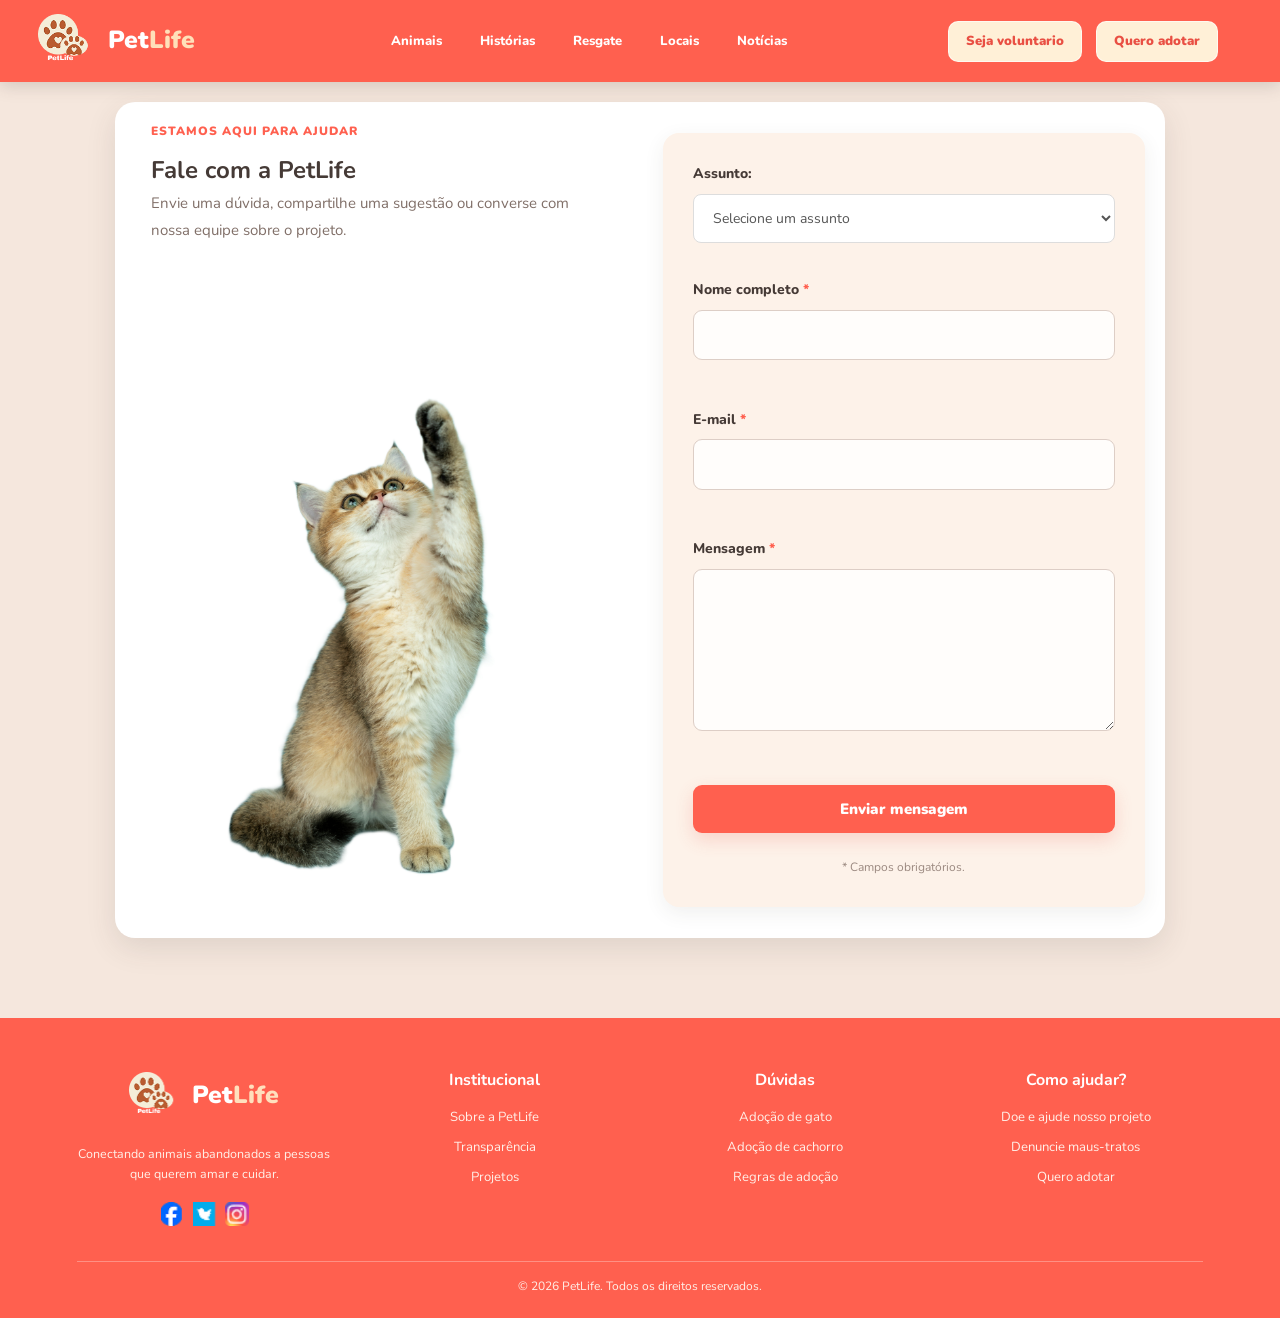
<file: PetLife_contato.html>
<!DOCTYPE html>
<html lang="pt-BR">
<head>
  <meta charset="UTF-8">
  <meta name="viewport" content="width=device-width, initial-scale=1.0">
  <meta name="description" content="PetLife — encontre seu novo melhor amigo e transforme uma vida por meio da adoção responsável.">
  <meta name="theme-color" content="#ff604f">
  <title>PetLife | Adoção de Animais</title>

  <!-- Carrega a fonte Nunito e antecipa a conexão com o Google Fonts. -->
  <link rel="preconnect" href="https://fonts.googleapis.com">
  <link rel="preconnect" href="https://fonts.gstatic.com" crossorigin>
  <link href="https://fonts.googleapis.com/css2?family=Nunito:wght@400;500;600;700;800;900&display=swap" rel="stylesheet">

  <!-- Folha de estilos principal do projeto. -->
  <link rel="stylesheet" href="/css/style.css">
  <link rel="stylesheet" href="/css/PetLife.css">

</head>
<body>
  <!-- Cabeçalho principal: marca, navegação e botão de menu para telas menores. -->
  <header class="cabecalho" id="inicio">
    <a class="marca" href="/index.html" aria-label="PetLife — página inicial">
      <span class="marca-imagem">
        <img src="imgs/Group 1.png" alt="" width="90" height="70">
      </span>
      <span class="marca-nome">Pet<span>Life</span></span>
    </a>

    <button
      class="botao-menu"
      type="button"
      aria-label="Abrir menu de navegação"
      aria-controls="navegacao-principal"
      aria-expanded="false">
      <span aria-hidden="true">☰</span>
    </button>

    <nav class="navegacao" id="navegacao-principal" aria-label="Navegação principal">
      <a href="/index.html#adocao">Animais</a>
      <a href="/index.html#historias">Histórias</a>
      <a href="/index.html#resgate">Resgate</a>
      <a href="/index.html#locais">Locais</a>
      <a href="/index.html#noticias">Notícias</a>
      <div class="botao-grupo-navegacao">
      <a class="botao-navegacao" href="/index.html#contato">Seja voluntario</a>
      <a class="botao-navegacao botao-navegacao-destaque" href="/index.html#adocao">Quero adotar</a>
      </div>
     
    </nav>
  </header>

  <main>
   

    <section class="secao secao-contato">

      <div class="cartao-contato">
    
        <div class="texto-contato">
          <p class="identificador-secao">Estamos aqui para ajudar</p>
          <h1>Fale com a PetLife</h1>
          <p>Envie uma dúvida, compartilhe uma sugestão ou converse com nossa equipe sobre o projeto.</p>
         <img
        src="/imgs/alvan-nee-ZCHj_2lJP00-unsplash.jpg"
        alt="gatinho com pata estendida"
       >
        </div>

        <form class="formulario-contato" id="formulario-contato" novalidate>
          <div class="campo-formulario">
            <!-- CAMPO ASSUNTO -->
<div class="campo-formulario">
    <label for="assunto">Assunto:</label>

   <select id="assunto" name="assunto" required>
    <option value="" disabled selected>Selecione um assunto</option>
    <option value="duvida">Dúvida</option>
    <option value="feedback">Feedback</option>
    <option value="voluntario">Quero ser voluntário</option>
    <option value="depoimento">Enviar depoimento</option>
    <option value="adocao">Informações sobre adoção</option>
    <option value="parceria">Parcerias</option>
    <option value="outro">Outro assunto</option>
</select>

<small class="mensagem-erro" id="erro-assunto"></small>
</div>
            <label for="nome-completo">Nome completo <span aria-hidden="true">*</span></label>
            <input type="text" id="nome-completo" name="nome" autocomplete="name" required minlength="3" aria-describedby="erro-nome">
            <small class="mensagem-erro" id="erro-nome"></small>
          </div>
          <div class="campo-formulario">
            <label for="email-contato">E-mail <span aria-hidden="true">*</span></label>
            <input type="email" id="email-contato" name="email" autocomplete="email" required aria-describedby="erro-email">
            <small class="mensagem-erro" id="erro-email"></small>
          </div>
          <div class="campo-formulario">
            <label for="mensagem-contato">Mensagem <span aria-hidden="true">*</span></label>
            <textarea id="mensagem-contato" name="mensagem" rows="6" required minlength="10" aria-describedby="erro-mensagem"></textarea>
            <small class="mensagem-erro" id="erro-mensagem"></small>
          </div>
          <button class="botao botao-principal botao-enviar" type="submit">Enviar mensagem</button>
          <p class="mensagem-retorno" id="mensagem-retorno" role="status" aria-live="polite"></p>
          <p class="texto-obrigatorio">* Campos obrigatórios.</p>
        </form>
      </div>
    </section>
  </main>

 <!-- Rodapé: informações institucionais, navegação auxiliar e redes sociais. -->
  <footer class="rodape" id="contato">
    <div class="rodape-marca">
      <a class="marca marca-rodape" href="#inicio" aria-label="PetLife — voltar ao início">
        <span class="marca-imagem"><img src="imgs/Group 1.png" alt="" width="90" height="70"></span>
        <span class="marca-nome">Pet<span>Life</span></span>
      </a>
      <p>Conectando animais abandonados a pessoas que querem amar e cuidar.</p>

      <div class="redes-sociais" aria-label="Redes sociais">
        <a href="#" aria-label="Facebook"><img src="imgs/5D8s-GsHJlJ 1.png" alt=""></a>
        <a href="#" aria-label="Twitter"><img src="imgs/i489929 1.png" alt=""></a>
        <a href="#" aria-label="Instagram"><img src="imgs/Group.png" alt=""></a>
      </div>
    </div>

    <div class="rodape-coluna">
      <h2>Institucional</h2>
      <a href="#inicio">Sobre a PetLife</a>
      <a href="#resgate">Transparência</a>
      <a href="#resgate">Projetos</a>
    </div>

    <div class="rodape-coluna">
      <h2>Dúvidas</h2>
      <a href="#adocao">Adoção de gato</a>
      <a href="#adocao">Adoção de cachorro</a>
      <a href="mailto:contato@petlife.org">Regras de adoção</a>
    </div>

    <div class="rodape-coluna">
      <h2>Como ajudar?</h2>
      <a href="#resgate">Doe e ajude nosso projeto</a>
      <a href="#resgate">Denuncie maus-tratos</a>
      <a href="#adocao">Quero adotar</a>
    </div>

    <small class="direitos-autorais">© 2026 PetLife. Todos os direitos reservados.</small>
  </footer>
<script src="js/script.js"></script>

 
</body>
</html>
</file>
<file: css/style.css>
/* ============================================================
   PETLIFE — FOLHA DE ESTILOS PRINCIPAL
   ============================================================ */

/*

 * PETLIFE — FOLHA DE ESTILOS PRINCIPAL

 */

:root {

  --coral: #ff604f;

  --coral-escuro: #e94f43;

  --pessego: #f9e8df;

  --laranja: #ffad55;

  --texto: #453a36;

  --texto-suave: #806f68;

  --branco: #ffffff;

  --fundo: #f5e7dd;

  --largura-conteudo: 1120px;

  --sombra-suave: 0 8px 22px rgb(91 60 48 / 10%);

  --raio-cartao: 18px;

}

/* 2. Configurações gerais e normalização visual. */

* {

  box-sizing: border-box;

  margin: 0;

  padding: 0;

}

html {

  scroll-behavior: smooth;

  scroll-padding-top: 90px;

}

body {

  min-width: 320px;

  background: var(--fundo);

  color: var(--texto);

  font-family: "Nunito", sans-serif;

  line-height: 1.6;

}

img {

  display: block;

  max-width: 100%;

}

a {

  color: inherit;

  text-decoration: none;

}

button,

a {

  -webkit-tap-highlight-color: transparent;

}

a:focus-visible,

button:focus-visible {

  outline: 3px solid #244b9e;

  outline-offset: 3px;

}

.secao-container {

  width: min(var(--largura-conteudo), 88%);

  margin-inline: auto;

}

.identificador-secao {

  color: var(--coral);

  font-size: 0.7rem;

  font-weight: 900;

  letter-spacing: 1.4px;

  text-transform: uppercase;

}

.botao {

  display: inline-flex;

  min-height: 44px;

  align-items: center;

  justify-content: center;

  gap: 10px;

  padding: 11px 20px;

  border: 2px solid transparent;

  border-radius: 9px;

  font-size: 0.85rem;

  font-weight: 900;

  line-height: 1.2;

  text-align: center;

  transition: background-color 180ms ease, color 180ms ease, transform 180ms ease;

}

.botao:hover {

  transform: translateY(-2px);

}

.botao-principal {

  background: var(--coral);

  color: var(--branco);

  box-shadow: 0 7px 18px rgb(233 79 67 / 19%);

}

.botao-principal:hover {

color: var(--coral);

  background: var(--branco);

  box-shadow: 0 7px 18px rgb(233 79 67 / 19%);

}



.botao-contorno {

  border-color: rgb(255 255 255 / 75%);

  color: var(--branco);

}

.botao-contorno:hover {

  background: var(--branco);

  color: var(--coral-escuro);

}

.botao-claro {

  background: var(--branco);

  color: var(--coral-escuro);

}

.botao-claro:hover {

  background: #fff0d7;

}

/* 3. Cabeçalho: marca à esquerda e navegação à direita. */

.cabecalho {

  position: sticky;

  z-index: 20;

  top: 0;

  display: flex;

  min-height: 82px;

  align-items: center;

  justify-content: space-between;

  gap: 24px;

  padding-inline: max(3vw, 9px);

  background: var(--coral);

  color: var(--branco);

  box-shadow: 0 3px 14px rgb(107 48 35 / 10%);

}

.marca {

  display: inline-flex;

  flex-shrink: 0;

  align-items: center;

  gap: 8px;

}

.marca-imagem {

  display: grid;

  width: 62px;

  height: 62px;

  place-items: center;

  overflow: hidden;

}

.marca-imagem img {

  width: 100%;

  height: 100%;

  object-fit: contain;

}

.marca-nome {

  font-size: 1.55rem;

  font-weight: 900;

  white-space: nowrap;

}

.marca-nome span {

  color: #ffe0b9;

}

.navegacao {

  display: flex;

  align-items: center;

  justify-content: center;

  gap: clamp(12px, 3vw, 28px);

  font-size: 0.82rem;

  font-weight: 800;

  margin:auto;

  padding-left: 9rem;

}

.navegacao > a {

  transition: color 180ms ease;

}

.navegacao > a:hover {

  color: #ffe0b9;

    padding: 6px 17px;

}

.botao-grupo-navegacao{

    display: flex;

    gap: 12px;

    justify-content: right;

    align-self: flex-end;

}

.botao-navegacao {

background: #ffffff;

color: #e94f43;

  padding: 9px 10px;

  border-radius: 9px;

  white-space: nowrap;

}

.botao-navegacao-destaque {

  padding: 9px 10px;

  border-radius: 9px;

  white-space: nowrap;

    color: #ffffff;

    border: 2px solid #ffffff;

}

.botao-navegacao-destaque:hover {

    transform: translateY(-3px);

    box-shadow: 0 6px 15px rgba(69, 58, 54, 0.18);

    color: #ff604f;

    background: #ffffff;

}

.botao-menu {

  display: none;

  border: 0;

  background: transparent;

  color: var(--branco);

  cursor: pointer;

  font-size: 1.8rem;

  line-height: 1;

}

/* Destaque inicial: imagem de fundo com camada escura para legibilidade. */

/* =====================================================
   DESTAQUE INICIAL — IMAGEM E EFEITOS VISUAIS
===================================================== */

.destaque-inicial {
    display: flex;
    position: relative;
    isolation: isolate;
    overflow: hidden;

    min-height: 470px;
    align-items: center;
    padding: 64px max(9vw, 28px);

    background:
        linear-gradient(
            90deg,
            rgb(36 28 23 / 82%) 0%,
            rgb(36 28 23 / 35%) 55%,
            rgb(36 28 23 / 5%) 100%
        ),
        url("https://images.unsplash.com/photo-1544568100-847a948585b9?auto=format&fit=crop&w=2000&q=90")
        center 48% / cover;

    color: var(--branco);
}

/* Textura granulada */
.destaque-inicial::after {
    content: "";
    position: absolute;
    inset: 0;
    z-index: 1;
    pointer-events: none;
    opacity: 0.12;

    background-image: url("data:image/svg+xml,%3Csvg viewBox='0 0 180 180' xmlns='http://www.w3.org/2000/svg'%3E%3Cfilter id='ruido'%3E%3CfeTurbulence type='fractalNoise' baseFrequency='.8' numOctaves='3' stitchTiles='stitch'/%3E%3C/filter%3E%3Crect width='100%25' height='100%25' filter='url(%23ruido)' opacity='.5'/%3E%3C/svg%3E");

    mix-blend-mode: soft-light;
}

/* Iluminação quente */
.destaque-inicial::before {
    content: "";
    position: absolute;
    inset: 0;
    z-index: 2;
    pointer-events: none;

    background:
        radial-gradient(
            circle at 75% 45%,
            rgb(255 190 120 / 12%),
            transparent 45%
        ),
        linear-gradient(
            to bottom,
            transparent 65%,
            var(--cor-fundo) 100%
        );
}

/* Conteúdo acima dos efeitos */
.destaque-conteudo {
    position: relative;
    z-index: 3;
}

.destaque-conteudo {

  max-width: 590px;

}

.texto-superior {

  color: #ffe0b9;

  font-size: 0.72rem;

  font-weight: 900;

  letter-spacing: 1.5px;

  text-transform: uppercase;

}

.destaque-conteudo h1 {

  margin-block: 14px;

  font-size: clamp(2.6rem, 6vw, 4.4rem);

  line-height: 1.02;

}

.destaque-conteudo h1 strong {

  color: #ffb66e;

}

.destaque-conteudo > p {

  max-width: 450px;

  margin-bottom: 25px;

  color: #fff9f4;

  font-size: 1.05rem;

}

.destaque-acoes {

  display: flex;

  flex-wrap: wrap;

  gap: 12px;

}

/* 4. Introdução à adoção. */

.introducao {

  display: grid;

  grid-template-columns: 1.1fr 0.9fr;

  align-items: center;

  gap: 55px;

  padding-block: 85px;

}

.introducao-imagem {

  position: relative;

  height: 500px;

  overflow: hidden;

  border-radius: var(--raio-cartao);

  box-shadow: 16px 16px 0 #f4d5c6;

}

.introducao-imagem > img {

  width: 100%;

  height: 100%;

  object-fit: cover;

}

.legenda-imagem {

  position: absolute;

  bottom: 18px;

  left: 18px;

  padding: 8px 15px;

  border-radius: 5px;

  background: var(--coral);

  color: var(--branco);

  font-size: 0.7rem;

  font-weight: 900;

  text-transform: uppercase;

}

.introducao-texto h2,

.cabecalho-secao h2,

.resgate-cabecalho h2 {

  margin-block: 9px 15px;

  font-size: clamp(1.8rem, 3.4vw, 2.6rem);

  font-weight: 900;

  line-height: 1.13;

}

.introducao-texto h2 span,

.resgate-cabecalho h2 span {

  color: var(--coral);

}

.introducao-texto p {

  max-width: 470px;

  margin-bottom: 23px;

  color: var(--texto-suave);

}

/* Cabeçalhos compartilhados por seções. */

.cabecalho-secao {

  display: flex;

  align-items: flex-end;

  justify-content: space-between;

  gap: 20px;

  margin-bottom: 30px;

}

.cabecalho-secao h2 {

  margin-bottom: 0;

}

.link-destaque {

  padding: 6px 12px;

  border-radius: 6px;

  color: var(--coral);

  font-size: 0.75rem;

  font-weight: 900;

}

/* Vitrine de animais: cards com proporções e informações consistentes. */

.secao-adocao {

  padding-block: 58px 76px;

}

.grupo-animais + .grupo-animais {

  margin-top: 35px;

}

.cabecalho-grupo {

  display: flex;

  align-items: center;

  justify-content: space-between;

  gap: 15px;

  margin-bottom: 17px;

}

.cabecalho-grupo h3 {

  padding: 5px 11px;

  border-radius: 5px;

  font-size: 0.95rem;

  font-weight: 900;

}

.cabecalho-grupo > a {

  padding: 6px 13px;

  border-radius: 18px;

  color: var(--coral);

  font-size: 0.72rem;

  font-weight: 900;

}

.grade-animais {

  display: grid;

  grid-template-columns: repeat(3, minmax(0, 1fr));

  gap: 25px;

}

.cartao-animal {

  min-width: 0;

  padding: 12px;

  border-radius: 22px;

  box-shadow: var(--sombra-suave);

  transition: transform 200ms ease, box-shadow 200ms ease;

}

.cartao-animal:hover {

  transform: translateY(-5px);

  box-shadow: 0 13px 25px rgb(91 60 48 / 14%);

}

.cartao-gato {

  background: #f9c39f42;

}

.cartao-cachorro {

  background: #f9c39f42;

}

.animal-imagem {

  height: 220px;

  overflow: hidden;

  border-radius: 15px;

  background: #eadbd3;

}

.animal-imagem img {

  width: 100%;

  height: 100%;

  object-fit: cover;

  transition: transform 350ms ease;

}

.cartao-animal:hover .animal-imagem img {

  transform: scale(1.04);

}

.animal-informacoes {

  display: flex;

  align-items: center;

  justify-content: space-between;

  gap: 10px;

  padding: 12px 3px 2px;

}

.animal-informacoes h4 {

  font-size: 0.95rem;

}

.animal-informacoes p {

  color: #76645e;

  font-size: 0.72rem;

}

.animal-informacoes > a {

  flex-shrink: 0;

  padding: 7px 12px;

  border-radius: 20px;

  background: var(--branco);

  color: var(--coral-escuro);

  font-size: 0.75rem;

  font-weight: 900;

}

.animal-informacoes > a:hover {

  background:var(--coral);

  color: #ffffff;

}
/* Histórias: vídeo e texto lado a lado no desktop. */

.secao-historias {

  padding-block: 70px 85px;

}

.historias-cabecalho {

  max-width: 680px;

  margin: 0 auto 32px;

  text-align: center;

}

.historias-cabecalho h2 {

  margin-block: 8px 10px;

  font-size: clamp(1.8rem, 3.4vw, 2.6rem);

  line-height: 1.12;

}

.historias-cabecalho p {

  color: var(--texto-suave);

  font-size: 0.9rem;

}

.historias-conteudo {

  display: grid;

  grid-template-columns: 1.2fr 0.8fr;

  align-items: center;

  gap: 36px;

  padding: 20px;

  border-radius: 22px;

  background: var(--branco);

  box-shadow: 0 12px 32px rgb(91 60 48 / 6%);

}

.historias-video {

  overflow: hidden;

  aspect-ratio: 16 / 9;

  border-radius: 15px;

  background: #241c17;

}

.historias-video iframe {

  width: 100%;

  height: 100%;

  border: 0;

}

.historias-texto {

  padding: 18px 15px;

}

.etiqueta-historia {

  display: inline-block;

  padding: 6px 11px;

  border-radius: 20px;

  color: var(--coral);

  font-size: 0.65rem;

  font-weight: 900;

  letter-spacing: 0.5px;

  text-transform: uppercase;

}

.historias-texto h3 {

  margin-block: 15px 12px;

  font-size: clamp(1.45rem, 2.6vw, 2rem);

  line-height: 1.13;

}

.historias-texto p {

  margin-bottom: 20px;

  color: var(--texto-suave);

  font-size: 0.85rem;

}

/* Campanha de resgate animal. */

.secao-resgate {

  padding: 85px 6%;

  background: #fff7f1;

}

.resgate-container {

  max-width: 1200px;

  margin-inline: auto;

}

.resgate-cabecalho {

  max-width: 720px;

  margin-bottom: 35px;

}

.resgate-cabecalho h2 {

  color: var(--texto);

}

.resgate-cabecalho p {

  color: var(--texto-suave);

  font-size: 0.9rem;

}

.resgate-banner {

  display: flex;

  min-height: 350px;

  align-items: center;

  padding: 45px;

  overflow: hidden;

  border-radius: 20px;

  background:

    linear-gradient(90deg, rgb(35 27 24 / 88%), rgb(35 27 24 / 35%)),

    url("/imgs/jonatan-bustos-P1Ku27zZJDs-unsplash.jpg") center 45% / cover no-repeat;

}

.resgate-conteudo {

  max-width: 560px;

  color: var(--branco);

}

.resgate-conteudo > span {

  color: #ffc08e;

  font-size: 0.68rem;

  font-weight: 900;

  letter-spacing: 1.5px;

  text-transform: uppercase;

}

.resgate-conteudo h3 {

  margin-block: 14px;

  font-size: clamp(1.7rem, 3vw, 2.2rem);

  line-height: 1.2;

}

.resgate-conteudo p {

  margin-bottom: 23px;

  color: #f4eae4;

  font-size: 0.85rem;

  line-height: 1.7;

}

.resgate-acoes {

  display: flex;

  flex-wrap: wrap;

  gap: 12px;

}

/* Mapa de organizações e abrigos. */

.secao-locais {

  padding-block: 75px;

  background: #fff5ef;

}

.texto-locais {

  margin-top: 9px;

  color: var(--texto-suave);

  font-size: 0.85rem;

}

.mapa-locais {

  min-height: 420px;

  overflow: hidden;

  border-radius: var(--raio-cartao);

  background: #f1e5dd;

  box-shadow: var(--sombra-suave);

}

.mapa-locais iframe {

  display: block;

  width: 100%;

  min-height: 420px;

  border: 0;

}

/* Notícias e orientações: grade de cards com imagens padronizadas. */

.secao-noticias {

  padding-block: 55px 85px;

}

.grade-noticias {

  display: grid;

  grid-template-columns: repeat(3, minmax(0, 1fr));

  gap: 23px;

}

.cartao-noticia {

  overflow: hidden;

  border-radius: var(--raio-cartao);

  background: var(--branco);

  box-shadow: var(--sombra-suave);

}

.cartao-noticia > img {

  width: 100%;

  height: 190px;

  padding: 9px;

  border-radius: 20px;

  object-fit: cover;

}

.cartao-noticia > div {

  padding: 18px;

}

.cartao-noticia h3 {

  margin-bottom: 8px;

  font-size: 1rem;

  line-height: 1.2;

}

.cartao-noticia p {

  margin-bottom: 13px;

  color: var(--texto-suave);

  font-size: 0.8rem;

}

.cartao-noticia a {

  color: var(--coral-escuro);

  font-size: 0.75rem;

  font-weight: 900;

}

/* 5. Rodapé: quatro colunas que se reorganizam em telas menores. */

.rodape {

  display: grid;

  grid-template-columns: 1.5fr 1fr 1fr 1.2fr;

  gap: 25px;

  padding: 45px max(6vw, 25px) 22px;

  background: var(--coral);

  color: var(--branco);

}

.rodape-marca {

  max-width: 280px;

}

.marca-rodape .marca-imagem {

  width: 55px;

  height: 55px;

}

.rodape-marca > p {

  margin-top: 12px;

  color: #fff1e9;

  font-size: 0.78rem;

}

.redes-sociais {

  display: flex;

  gap: 9px;

  margin-top: 18px;

}

.redes-sociais a,

.redes-sociais img {

  width: 24px;

  height: 24px;

}

.redes-sociais img {

  object-fit: contain;

}

.rodape-coluna h2 {

  margin-bottom: 13px;

  font-size: 1rem;

}

.rodape-coluna a {

  display: block;

  margin-block: 7px;

  color: #fff0e9;

  font-size: 0.82rem;

}

.rodape a:hover {

  text-decoration: underline;

}

.direitos-autorais {

  grid-column: 1 / -1;

  padding-top: 18px;

  border-top: 1px solid rgb(255 255 255 / 27%);

  color: #fff0e9;

  font-size: 0.75rem;

  text-align: center;

}

/* 6. Responsividade para tablets e telas intermediárias. */

@media (max-width: 900px) {

  html {

    scroll-padding-top: 75px;

  }

  .cabecalho {

    min-height: 76px;

    padding-inline: 24px;

  }

  .botao-menu {

    display: block;

  }

  .navegacao {

    position: absolute;

    top: 100%;

    right: 0;

    left: 0;

    display: none;

    align-items: stretch;

    flex-direction: column;

    gap: 15px;

    padding: 22px 24px;

    background: var(--coral-escuro);

    box-shadow: 0 12px 18px rgb(0 0 0 / 12%);

  }

  .navegacao.menu-aberto {

    display: flex;

  }

  .navegacao .botao-navegacao {

    text-align: center;

  }

  .introducao {

    gap: 32px;

  }

  .animal-imagem {

    height: 185px;

  }

  .historias-conteudo {

    grid-template-columns: 1fr;

    gap: 18px;

  }

  .historias-texto {

    padding: 10px 5px 5px;

  }

  .rodape {

    grid-template-columns: repeat(2, minmax(0, 1fr));

  }

}

/* Celulares e telas estreitas: conteúdo em coluna e controles confortáveis. */

@media (max-width: 620px) {

  .cabecalho {

    min-height: 70px;

  }

  .marca-nome {

    font-size: 1.35rem;

  }

  .marca-imagem {

    width: 52px;

    height: 52px;

  }

  .destaque-inicial {

    min-height: 430px;

    padding: 55px 7%;

    background-position: 60% center;

  }

  .destaque-conteudo > p {

    font-size: 0.95rem;

  }

  .destaque-acoes {

    align-items: stretch;

    flex-direction: column;

  }

  .destaque-acoes .botao {

    width: 100%;

  }

  .secao-container {

    width: 88%;

  }

  .introducao {

    grid-template-columns: 1fr;

    gap: 30px;

    padding-block: 55px;

  }

  .introducao-imagem {

    height: 250px;

  }

  .cabecalho-secao {

    align-items: flex-start;

    flex-direction: column;

  }

  .secao-adocao {

    padding-block: 45px 60px;

  }

  .grade-animais {

    grid-template-columns: 1fr;

    gap: 17px;

  }

  .cartao-animal {

    display: grid;

    grid-template-columns: minmax(110px, 42%) minmax(0, 1fr);

    align-items: center;

    gap: 10px;

  }

  .animal-imagem {

    height: 145px;

  }

  .animal-informacoes {

    align-items: flex-start;

    flex-direction: column;

    padding: 8px 3px;

  }

  .animal-informacoes > a {

    display: inline-flex;

    align-items: center;

    min-height: 40px;

  }

  .secao-historias {

    padding-block: 45px 55px;

  }

  .historias-conteudo {

    padding: 12px;

  }

  .historias-texto h3 {

    font-size: 1.5rem;

  }

  .secao-resgate {

    padding: 55px 6%;

  }

  .resgate-banner {

    min-height: 390px;

    padding: 25px;

    background-position: 60% center;

  }

  .resgate-acoes {

    align-items: stretch;

    flex-direction: column;

  }

  .resgate-acoes .botao {

    width: 100%;

  }

  .secao-locais {

    padding-block: 50px;

  }

  .mapa-locais,

  .mapa-locais iframe {

    min-height: 320px;

  }

  .secao-noticias {

    padding-block: 45px 60px;

  }

  .grade-noticias {

    grid-template-columns: 1fr;

  }

  .cartao-noticia {

    display: grid;

    grid-template-columns: minmax(115px, 38%) minmax(0, 1fr);

    align-items: stretch;

  }

  .cartao-noticia > img {

    height: 100%;

    min-height: 155px;

    padding: 8px;

  }

  .cartao-noticia > div {

    padding: 14px;

  }

  .rodape {

    gap: 25px 15px;

    padding-top: 35px;

  }

  .rodape-marca {

    grid-column: 1 / -1;

  }

}

/* Celulares muito estreitos: evita apertos e quebras desconfortáveis. */

@media (max-width: 380px) {

  .secao-container {

    width: 90%;

  }

  .destaque-conteudo h1 {

    font-size: 2.35rem;

  }

  .cartao-animal {

    grid-template-columns: 1fr;

  }

  .animal-imagem {

    height: 210px;

  }

  .cartao-noticia {

    grid-template-columns: 1fr;

  }

  .cartao-noticia > img {

    height: 175px;

  }

  .rodape {

    grid-template-columns: 1fr;

  }

  .rodape-marca,

  .direitos-autorais {

    grid-column: auto;

  }

}

/* 8. Página Conteúdo: perguntas frequentes com acordeão acessível. */

/* SEÇÃO DE PERGUNTAS FREQUENTES */

.secao-faq {

    display: flex;

    align-items: center;

    justify-content: space-between;

    gap: 50px;

    max-width: 1200px;

    margin: 80px auto;

    padding: 20px 30px;

    background-color: #ffffff;

    border-radius: 15px;

}

/* LADO DAS PERGUNTAS */

.faq-conteudo {

    flex: 1;

}

.faq-conteudo h2 {

    font-size: 32px;

    color: #333;

    margin-bottom: 30px;
    text-align: center;
}

/* PERGUNTAS */

.lista-perguntas {

    display: flex;

    flex-direction: column;

    gap: 12px;

}

.item-pergunta {

    background-color: #f6c6a860;

    border-radius: 8px;

    overflow: hidden;

}
.item-pergunta:hover{
  background-color: #f6c6a8
}

.item-pergunta summary {

    padding: 16px 20px;

    cursor: pointer;

    font-size: 15px;

    font-weight: 600;

    color: #333;

    list-style: none;

    display: flex;

    justify-content: space-between;

    align-items: center;

}

.item-pergunta summary::-webkit-details-marker {

    display: none;

}

/* SINAL DE + E - */

.item-pergunta summary::after {

    content: "+";

    font-size: 25px;

    font-weight: 400;

    color: #333;

}

.item-pergunta[open] summary::after {

    content: "−";

}

.item-pergunta p {

    padding: 0 20px 18px;

    color: #555;

    font-size: 14px;

    line-height: 1.6;

}

/* IMAGEM AO LADO */

.faq-imagem {

    flex: 1;

    display: flex;

    justify-content: center;

}

.faq-imagem img {

    width: 100%;

    max-width: 500px;

    height: 500px;

    object-fit: cover;

    object-position: center;

}

/* RESPONSIVIDADE */

@media (max-width: 768px) {

    .secao-faq {

        flex-direction: column;

        padding: 30px 20px;

        gap: 30px;

        margin: 40px 15px;

    }

    .faq-conteudo {

        width: 100%;

    }

    .faq-conteudo h2 {

        font-size: 26px;

        text-align: center;

    }

    .faq-imagem {

        width: 100%;

    }

    .faq-imagem img {

        max-width: 100%;

        height: 300px;

    }

}

/* 9. Página Conteúdo: artigo, listas e cartões de orientação. */

.secao-artigo { 
  padding-block: 65px; }

.bloco-conteudo {
   display: grid; 
   grid-template-columns: 1.1fr .9fr;
   align-items: center; 
   gap: 42px; }

.texto-artigo h2 { 
  margin: 5px 0 14px; 
  font-size: clamp(1.8rem, 3vw, 2.4rem); 
  line-height: 1.15; }

.texto-artigo p {
   color: var(--texto-suave); }

.texto-artigo h3 { 
  margin-top: 22px; }

.lista-cuidados {
   padding-left: 22px; 
   color: var(--texto-suave); }

.lista-cuidados li {
   margin-block: 8px; }

.imagem-artigo { 
   width: 100%;
   min-height: 310px;
   max-height: 390px;
   border-radius: var(--raio);
   object-fit: cover; }

.secao-cuidados, .secao-video, .secao-mapa { 
  padding-block: 45px 70px; }

.grade-cuidados { 
  display: grid;
   grid-template-columns: repeat(3, minmax(0, 1fr));
    gap: 20px; }

.cartao-cuidado { 
  padding: 25px; 
  border: 1px solid var(--borda); 
  border-radius: var(--raio); 
  background: white; 
  box-shadow: var(--sombra); }

.cartao-cuidado > span { 
  font-size: 2rem; }

.cartao-cuidado h3 { 
  margin: 10px 0 5px; }

.cartao-cuidado p {
   margin: 0; color: var(--texto-suave); }

.moldura-video, .moldura-mapa { 
  overflow: hidden; 
  border-radius: var(--raio); 
  background: #e6d8d0; 
  box-shadow: var(--sombra); }

.moldura-video { 
  width: min(850px, 100%); 
  margin-inline: auto; 
  aspect-ratio: 16 / 9; }

.moldura-video iframe, .moldura-mapa iframe { 
  display: block; 
  width: 100%; 
  height: 100%; 
  border: 0; }

.observacao { 
  color: var(--texto-suave);
   font-size: .88rem; 
   text-align: center; }

.moldura-mapa { 
  height: 420px; }

.cabecalho-secao > p:not(.identificador-secao) { 
  color: var(--texto-suave); }

/* 8. Página Contato: formulário e mensagens de validação. */

.secao-contato { 
  padding-block: 65px 85px; }

.cartao-contato {
   display: grid; 
   grid-template-columns: .85fr 1.15fr; 
   gap: 45px; 
   padding: clamp(22px, 4vw, 48px); 
   border-radius: 22px; 
   background: white; 
   box-shadow: var(--sombra); }

.texto-contato > p:not(.identificador-secao) { 
  color: var(--texto-suave); }

.aviso-privacidade { 
  margin-top: 22px;
   padding: 15px; 
   border-left: 4px solid var(--laranja); 
   border-radius: 8px; 
   background: var(--pessego); 
   color: var(--texto-suave);
    font-size: .9rem; }

.formulario-contato {
   display: grid; 
   gap: 17px; }

.campo-formulario { 
  display: grid; 
  gap: 7px; }

.campo-formulario label { 
  font-weight: 800; }

.campo-formulario label span { 
  color: var(--coral-escuro); }

.campo-formulario input, .campo-formulario textarea {

  width: 100%;

  min-height: 48px;

  padding: 12px 14px;

  border: 1px solid #cdbdb5;

  border-radius: 9px;

  background: #fffdfb;

  color: var(--texto);

}

.campo-formulario textarea { 
  min-height: 145px; 
  resize: vertical; }

.campo-formulario input[aria-invalid="true"], .campo-formulario textarea[aria-invalid="true"] { 
  border: 2px solid #b42318; }

.mensagem-erro { 
  min-height: 1.2em; 
  color: #b42318; 
  font-size: .85rem; }

.botao-enviar { 
  justify-self: start;
   min-width: 180px; }

.mensagem-retorno { 
  min-height: 1.5em; 
  margin: 0; 
  font-weight: 800; }

.mensagem-retorno.sucesso { 
  color: #176b39; }

.mensagem-retorno.erro { 
  color: #b42318; }

.texto-obrigatorio { 
  margin: 0; 
  color: var(--texto-suave); 
  font-size: .82rem; }

/* 9. Rodapé compartilhado. */

.rodape { 
  display: grid; 
  grid-template-columns: auto 1fr auto; 
  align-items: center; 
  gap: 20px 30px; 
  padding: 30px max(6%, 24px) 18px; 
  background: var(--coral); 
  color: white; }

.marca-rodape .marca-nome span { 
  color: #ffe0bd; }

.rodape > p {
   margin: 0; font-size: .9rem; }

.links-rodape { 
  display: flex; 
  flex-wrap: wrap; 
  gap: 18px; 
  font-weight: 800; }

.links-rodape a:hover { 
  text-decoration: underline; }

.rodape small { 
  grid-column: 1 / -1; 
  padding-top: 15px; 
  border-top: 1px solid rgb(255 255 255 / 30%); 
  text-align: center; }

.faixa-contato { 
  display: flex;
  gap: 20px;
  height: 12rem; 
  align-items: center; 
  flex-direction: column;
  margin-top: 6rem; 
  padding: 20px;
   border-radius: 22px;  }

/* 10. Tablet: navegação recolhida e grades com menos colunas. */

@media (max-width: 900px) {

  .cabecalho { min-height: 74px; }

  .botao-menu { display: block; }

  .navegacao {

    position: absolute; 
    top: 100%;
     right: 0; 
     left: 0;

    display: none; 
    align-items: stretch; 
    flex-direction: column;

    gap: 14px; 
    padding: 22px 6%; 
    background: var(--coral-escuro);

  }

  .navegacao.menu-aberto { 
    display: flex; }

  .navegacao .botao { 
    justify-content: center; }

  .secao-apresentacao, .bloco-conteudo {
     gap: 28px; }

  .secao-guia-adocao, .secao-duvidas {
     gap: 35px; }

  .imagem-guia-adocao {
     height: 370px; }

  .cartao-contato { 
    grid-template-columns: 1fr; gap: 25px; }

  .rodape {
     grid-template-columns: 1fr 1fr; }

  .rodape > p { 
    grid-column: 1 / -1; }

  .links-rodape {
     grid-column: 1 / -1; }

}

/* 11. Celulares: uma coluna, botões largos e imagens proporcionais. */

@media (max-width: 620px) {

  html { 
    scroll-padding-top: 75px; }

  .cabecalho { 
    padding-inline: 5%; }

  .marca-nome { 
    font-size: 1.35rem; }

  .destaque-inicial { 
    min-height: 440px; 
    padding: 55px 7%; 
    background-position: 62% center; }

  .destaque-conteudo h1 {
     font-size: clamp(2.4rem, 11vw, 3.5rem); }

  .grupo-botoes { 
    align-items: stretch;
     flex-direction: column; }

  .grupo-botoes .botao { 
    width: 100%; }

  .secao { 
    width: 88%; }

  .secao-apresentacao, .bloco-conteudo { 
    grid-template-columns: 1fr; 
    padding-block: 52px; }

  .secao-guia-adocao, .secao-duvidas {
     grid-template-columns: 1fr; 
     gap: 28px; 
     padding-block: 55px; }

  .conteudo-guia-adocao h2 { 
    max-width: 360px; 
    font-size: clamp(2.5rem, 11vw, 3.5rem); }

  .imagem-guia-adocao {
     height: 350px; 
     border-radius: 100px 100px 16px 16px; }

  .item-duvida summary {
     min-height: 66px; }

  .imagem-apresentacao { 
    height: 250px; }

  .grade-animais, .grade-cuidados {
     grid-template-columns: 1fr; }

  .cartao-animal { 
    display: grid; 
    grid-template-columns: 42% 1fr; 
    align-items: center; }

  .cartao-animal img {
     height: 145px; }

  .faixa-contato { 
    align-items: flex-start; 
    flex-direction: column; }

  .cabecalho-pagina {
     padding-block: 48px; }

  .secao-artigo, .secao-contato { 
    padding-block: 45px 55px; }

  .imagem-artigo { 
    min-height: 230px; }

  .imagem-guia-adocao { 
    height: 300px;
     border-radius: 82px 82px 14px 14px; }

  .secao-duvidas { 
    padding-block: 48px 58px; }

  .moldura-mapa {
     height: 330px; }

  .rodape {
     grid-template-columns: 1fr; }

  .rodape > p, .links-rodape, .rodape small { 
    grid-column: auto; }

  .links-rodape { 
    gap: 15px; }

}

/* 12. Celulares estreitos: evita cartões comprimidos. */

@media (max-width: 380px) {

  .cartao-animal { 
    grid-template-columns: 1fr; }

  .cartao-animal img { 
    height: 205px; }

  .botao { 
    width: 100%; }

  .moldura-mapa {
     height: 290px; }

}

/* 13. Respeita usuários que preferem movimento reduzido. */

@media (prefers-reduced-motion: reduce) {

  *, *::before, *::after {

    scroll-behavior: auto !important;

    transition-duration: .01ms !important;

    animation-duration: .01ms !important;

    animation-iteration-count: 1 !important;

  }

}

/* ==========================================

   PETLIFE - GUIA DE ADOÇÃO RESPONSÁVEL

\========================================== */

.guia-adocao {

    padding: 75px 6%;

    background: #fff7f1;

}

.guia-adocao-container {

    max-width: 1120px;

    margin: 0 auto;

    display: grid;

    grid-template-columns: 1fr 1fr;

    align-items: center;

    gap: 55px;

}

/* Conteúdo textual */

.guia-adocao-texto {

    max-width: 520px;

}

.guia-adocao-texto .identificador {

    color: #ff604f;

    font-size: 11px;

    font-weight: 900;

    letter-spacing: 1.5px;

    text-transform: uppercase;

}

.guia-adocao-texto h2 {

    color: #453a36;

    font-size: clamp(28px, 3.5vw, 42px);

    line-height: 1.15;

    margin: 12px 0 18px;

}

.guia-adocao-texto h2 span {

    color: #ff604f;

}

.guia-adocao-texto p {

    color: #806f68;

    font-size: 15px;

    line-height: 1.8;

    margin-bottom: 18px;

}

/* Imagem */

.guia-adocao-imagem {

    width: 100%;

    height: 350px;

    overflow: hidden;

    border-radius: 20px;

    box-shadow: 15px 15px 0 #f4d5c6;

}

.guia-adocao-imagem img {

    width: 100%;

    height: 100%;

    object-fit: cover;

    transition: transform .4s ease;

}

.guia-adocao-imagem img:hover {

    transform: scale(1.04);

}

/* ==========================================

   PETLIFE - DÚVIDAS FREQUENTES (FAQ)

\========================================== */

.duvidas-frequentes {

    padding: 75px 6%;

    background: #f5e7dd;

}

.duvidas-container {

    max-width: 850px;

    margin: 0 auto;

}

/* Cabeçalho do FAQ */

.duvidas-cabecalho {

    text-align: center;

    margin-bottom: 35px;

}

.duvidas-cabecalho span {

    color: #ff604f;

    font-size: 11px;

    font-weight: 900;

    letter-spacing: 1.5px;

    text-transform: uppercase;

}

.duvidas-cabecalho h2 {

    color: #453a36;

    font-size: clamp(27px, 3.5vw, 40px);

    margin-top: 10px;

    line-height: 1.2;

}

/* Cartões de perguntas */

.duvidas-lista {

    display: flex;

    flex-direction: column;

    gap: 14px;

}

.duvida-item {

    background: #ffffff;

    border: 1px solid #f0d6ca;

    border-radius: 14px;

    overflow: hidden;

    box-shadow: 0 5px 16px #5b3c3010;

    transition: box-shadow .3s ease;

}

.duvida-item:hover {

    box-shadow: 0 8px 22px #5b3c3020;

}

/* Botão da pergunta */

.duvida-pergunta {

    width: 100%;

    display: flex;

    align-items: center;

    justify-content: space-between;

    gap: 15px;

    padding: 20px 23px;

    border: none;

    background: transparent;

    color: #453a36;

    font-family: 'Nunito', sans-serif;

    font-size: 15px;

    font-weight: 900;

    text-align: left;

    cursor: pointer;

}

.duvida-pergunta:hover {

    color: #e94f43;

}

/* Ícone de expansão */

.duvida-icone {

    flex-shrink: 0;

    color: #ff604f;

    font-size: 23px;

    font-weight: 800;

    transition: transform .3s ease;

}

.duvida-item[open] .duvida-icone {

    transform: rotate(45deg);

}

/* Resposta */

.duvida-resposta {

    padding: 0 23px 20px;

    color: #806f68;

    font-size: 14px;

    line-height: 1.8;

}

/* Acessibilidade de teclado */

.duvida-pergunta:focus-visible {

    outline: 3px solid #244b9e;

    outline-offset: -3px;

}

/* ==========================================

   RESPONSIVIDADE - TABLETS

\========================================== */

@media (max-width: 850px) {

    .guia-adocao-container {

        gap: 30px;

    }

    .guia-adocao-imagem {

        height: 300px;

    }

}

/* ==========================================

   RESPONSIVIDADE - CELULARES

\========================================== */

@media (max-width: 620px) {

    .guia-adocao {

        padding: 50px 6%;

    }

    .guia-adocao-container {

        grid-template-columns: 1fr;

        gap: 30px;

    }

    .guia-adocao-imagem {

        height: 250px;

        box-shadow: 9px 9px 0 #f4d5c6;

    }

    .guia-adocao-texto h2 {

        font-size: 29px;

    }

    .duvidas-frequentes {

        padding: 50px 6%;

    }

    .duvidas-cabecalho {

        margin-bottom: 25px;

    }

    .duvida-pergunta {

        padding: 17px;

        font-size: 14px;

    }

    .duvida-resposta {

        padding: 0 17px 17px;

        font-size: 13px;

    }

}


/*  CABEÇALHO E MENU */

/* Organiza os links e mantém o menu com fundo próprio */

.cabecalho {

    background: #ff604f;

    box-shadow: 0 4px 16px rgba(69, 58, 54, 0.18);

}

/* Links do menu */

.navegacao > a:not(.botao):not(.botao-navegacao) {

    padding: 9px 5px;

    border-radius: 7px;

    transition: background 0.25s ease,

                color 0.25s ease,

                transform 0.25s ease;

}

.navegacao > a:not(.botao):not(.botao-navegacao):hover {

    color: #ffffff;

    background: rgba(255, 255, 255, 0.20);

    transform: translateY(-2px);

}

/* Destaque para a página que está aberta */

.navegacao a[aria-current="page"] {

    color: #ffe0bd;

    text-decoration: underline;

    text-underline-offset: 6px;

}

/* Efeito quando o link é pressionado */

.navegacao a:active {

    transform: scale(0.96);

}

/*  BOTÕES SEJA PARCEIRO E QUERO ADOTAR */

/* Mantém os dois botões separados dos links do menu */

.botao-grupo-navegacao {

    display: flex;

    justify-content: flex-end;

    gap: 14px;

    margin-right: 0.1%;

    padding-left: 8rem;

}

/* Aparência dos botões do menu da página inicial */

.botao-navegacao,

.botao-menu-adocao {

    display: inline-flex;

    justify-content: center;

    min-height: 40px;

    padding: 9px 17px;

    border: 1px solid rgba(255, 255, 255, 0.65);

    border-radius: 10px;

    background: #fff0d7;

    color: #e94f43;

    font-weight: 900;

    white-space: nowrap;

    transition: all 0.25s ease;

}

/* O botão Quero adotar fica com maior destaque */

.botao-menu-adocao {

    background: #ffffff;

    color: #e94f43;

}

/* Hover dos botões */

.botao-navegacao:hover,

.botao-menu-adocao:hover {

    background: #e94f43;

    color: #ffffff;

    border-color: #ffffff;

    transform: translateY(-3px);

    box-shadow: 0 6px 15px rgba(69, 58, 54, 0.18);

}

/* 3. SOMBRAS NAS IMAGENS */

/* Imagens dos animais */

.animal-imagem {

    box-shadow: 0 5px 15px rgba(69, 58, 54, 0.18);

}

/* Imagens das notícias */

.cartao-noticia > img {

    filter: drop-shadow(0 5px 8px rgba(69, 58, 54, 0.16));

    transition: transform 0.3s ease,

                filter 0.3s ease;

}

/* Efeito ao passar o mouse nos cards de notícias */

.cartao-noticia {

    transition: transform 0.3s ease,

                box-shadow 0.3s ease;

}

.cartao-noticia:hover {

    transform: translateY(-7px);

    box-shadow: 0 14px 28px rgba(69, 58, 54, 0.17);

}

.cartao-noticia:hover > img {

    transform: scale(1.025);

    filter: drop-shadow(0 7px 12px rgba(69, 58, 54, 0.23));

}

/* Links das notícias */

.cartao-noticia a {

    display: inline-block;

    transition: color 0.2s ease,

                transform 0.2s ease;

}

.cartao-noticia a:hover {

    color: #ff604f;

    text-decoration: underline;

    transform: translateX(4px);

}

/* Sombras em outras imagens do projeto */

.introducao-imagem,

.guia-adocao-imagem,

.imagem-artigo,

.imagem-detalhe-pet {

    box-shadow: 0 9px 24px rgba(69, 58, 54, 0.16);

}

/*  PERGUNTAS FREQUENTES */

/* Centraliza a seção na página */

.secao-duvidas {

    width: min(1120px, 88%);

    margin: 0 auto;

    align-items: center;

    justify-content: center;

}

/* Alinha o texto da introdução */

.introducao-duvidas {

    margin-inline: auto;

}

/* Organiza a lista de perguntas */

.lista-duvidas {

    width: 100%;

    border-top: 1px solid #e8cfc3;

}

/* Cartões individuais das perguntas */

.item-duvida {

    margin-bottom: 12px;

    padding-inline: 17px;

    border: 1px solid #f0d6ca;

    border-radius: 12px;

    background: #ffffff;

    box-shadow: 0 5px 15px rgba(69, 58, 54, 0.07);

    transition: box-shadow 0.25s ease,

                transform 0.25s ease;

}

.item-duvida:hover {

    transform: translateY(-2px);

    box-shadow: 0 8px 20px rgba(69, 58, 54, 0.13);

}

.item-duvida summary {

    padding-block: 20px;

    border-radius: 8px;

}

.item-duvida summary:hover {

    color: #e94f43;

}

.resposta-duvida {

    padding-bottom: 20px;

    line-height: 1.8;

}

/* 5. PÁGINA DE CONTATO */

/* Centraliza a seção de contato */

.secao-contato {

    width: min(1100px, 90%);

    margin-inline: auto;

}

/* Centraliza o cartão e seus conteúdos */

.cartao-contato {

    width: 100%;

    max-width: 1050px;

    margin-inline: auto;

    align-items: center;

    justify-content: center;

}

/* Organiza o texto de apresentação */

.texto-contato {

    width: 100%;

    max-width: 450px;

    margin-inline: auto;

}

/* Organiza o formulário */

.formulario-contato {

    width: 100%;

    max-width: 600px;

    margin-inline: auto;

}

/* Centraliza o cabeçalho das páginas de contato e adoção */

.cabecalho-pagina {

    padding: 65px 20px;

    text-align: center;

}

.cabecalho-pagina h1 {

    margin: 8px 0 12px;

}

.cabecalho-pagina > p:last-child {

    max-width: 650px;

    margin-inline: auto;

    color: #806f68;

}

/* Melhora a aparência dos campos */

.campo-formulario input,

.campo-formulario textarea,

.campo-formulario select {

    width: 100%;

    min-height: 48px;

    padding: 12px 14px;

    border: 1px solid #cdbdb5;

    border-radius: 9px;

    background: #fffdfb;

    color: #453a36;

    font: inherit;

    transition: border-color 0.2s ease,

                box-shadow 0.2s ease;

}

.campo-formulario input:focus,

.campo-formulario textarea:focus,

.campo-formulario select:focus {

    outline: none;

    border-color: #ff604f;

    box-shadow: 0 0 0 3px rgba(255, 96, 79, 0.15);

}

/* Centraliza o botão e as mensagens do formulário */

.botao-enviar {

    justify-self: center;

}

.mensagem-retorno,

.texto-obrigatorio {

    text-align: center;

}

/* 6. FORMULÁRIO DE ADOÇÃO */

.secao-formulario-adocao {

    width: min(1000px, 90%);

    margin-inline: auto;

}

.formulario-adocao {

    width: 100%;

    max-width: 900px;

    margin: 0 auto;

    padding: clamp(20px, 4vw, 40px);

    border-radius: 20px;

    background: #ffffff;

    box-shadow: 0 8px 25px rgba(69, 58, 54, 0.10);

}

.secao-formulario-adocao .cabecalho-secao > div {

    max-width: 700px;

    margin-inline: auto;

}

.grade-campos-adocao {

    display: grid;

    grid-template-columns: repeat(2, minmax(0, 1fr));

    gap: 20px;

}

.campo-formulario-largo {

    grid-column: 1 / -1;

}

.aviso-privacidade {

    line-height: 1.7;

}

/* RODAPÉ DA PÁGINA INICIAL */

/* Organiza as quatro colunas do rodapé */

.rodape:has(.rodape-coluna) {

    grid-template-columns: repeat(4, minmax(0, 1fr));

    align-items: start;

    justify-items: center;

    gap: 35px;

    padding: 50px max(6%, 25px) 22px;

    text-align: center;

}

/* Centraliza a marca e as redes sociais */

.rodape:has(.rodape-coluna) .rodape-marca {

    width: 100%;

    max-width: 280px;

    margin-inline: auto;

}

.rodape:has(.rodape-coluna) .marca-rodape {

    justify-content: center;

}

.rodape:has(.rodape-coluna) .redes-sociais {

    justify-content: center;

}

/* Centraliza os links das colunas */

.rodape:has(.rodape-coluna) .rodape-coluna {

    width: 100%;

}

.rodape:has(.rodape-coluna) .rodape-coluna a {

    margin-block: 9px;

    transition: color 0.2s ease,

                transform 0.2s ease;

}

.rodape:has(.rodape-coluna) .rodape-coluna a:hover {

    color: #ffe0bd;

    transform: translateY(-2px);

    text-decoration: underline;

}

/* Linha de direitos autorais */

.rodape:has(.rodape-coluna) .direitos-autorais {

    width: 100%;

    grid-column: 1 / -1;

    text-align: center;

}

/* 8. RODAPÉ DAS PÁGINAS CONTATO E ADOÇÃO */

/* Essas páginas possuem um rodapé com estrutura diferente */

.rodape:not(:has(.rodape-coluna)) {

    display: flex;

    flex-direction: column;

    align-items: center;

    justify-content: center;

    gap: 15px;

    padding: 40px 6% 22px;

    text-align: center;

}

.rodape:not(:has(.rodape-coluna)) .marca-rodape {

    justify-content: center;

}

.rodape:not(:has(.rodape-coluna)) > p {

    max-width: 500px;

    margin: 0 auto;

}

.links-rodape {

    justify-content: center;

    gap: 22px;

}

.links-rodape a {

    transition: color 0.2s ease,

                transform 0.2s ease;

}

.links-rodape a:hover {

    color: #ffe0bd;

    transform: translateY(-2px);

}

.rodape:not(:has(.rodape-coluna)) small {

    width: 100%;

    text-align: center;

}

/* 9. RESPONSIVIDADE PARA TABLETS */

@media (max-width: 900px) {

    .navegacao {

        margin: 0;

        padding: 22px 6%;

        border-radius: 0;

        background: #e94f43;

    }

    .navegacao > a:not(.botao):not(.botao-navegacao) {

        padding: 10px 12px;

    }

    .botao-grupo-navegacao {

        width: 100%;

        margin-left: 0;

        padding-left: 0;

        justify-content: center;

    }

    .botao-navegacao,

    .botao-menu-adocao {

        min-height: 44px;

    }

    .secao-duvidas {

        grid-template-columns: 1fr;

        gap: 30px;

    }

    .introducao-duvidas {

        max-width: 650px;

        text-align: center;

    }

    .cartao-contato {

        grid-template-columns: 1fr;

        gap: 30px;

    }

    .texto-contato,

    .formulario-contato {

        max-width: 650px;

    }

    .rodape:has(.rodape-coluna) {

        grid-template-columns: repeat(2, minmax(0, 1fr));

    }

}

/*  RESPONSIVIDADE PARA CELULARES */

@media (max-width: 620px) {

    .botao-grupo-navegacao {

        align-items: stretch;

        flex-direction: column;

    }

    .botao-navegacao,

    .botao-menu-adocao {

        width: 100%;

    }

    .secao-duvidas {

        width: 90%;

        padding-block: 50px;

    }

    .secao-contato,

    .secao-formulario-adocao {

        width: 90%;

    }

    .cartao-contato {

        padding: 22px;

    }

    .grade-campos-adocao {

        grid-template-columns: 1fr;

    }

    .campo-formulario-largo {

        grid-column: auto;

    }

    .formulario-adocao {

        padding: 20px;

    }

    .botao-enviar {

        width: 100%;

    }

    .rodape:has(.rodape-coluna) {

        grid-template-columns: 1fr;

        gap: 28px;

    }

    .rodape:has(.rodape-coluna) .direitos-autorais {

        grid-column: auto;

    }

    .links-rodape {

        flex-direction: column;

        gap: 12px;

    }

}

/* 11. ACESSIBILIDADE */

@media (prefers-reduced-motion: reduce) {

    .cartao-noticia,

    .cartao-noticia > img,

    .navegacao a,

    .botao-navegacao,

    .botao-menu-adocao {

        transition: none;

    }

}

/* ETAPAS DA ADOÇÃO */

.etapas-adocao {

    display: flex;

    flex-direction: column;

    gap: 15px;

    margin-top: 25px;

}

.etapa-adocao {

    display: flex;

    align-items: flex-start;

    gap: 15px;

    padding: 10px;

    border-radius: 10px;

    transition: 0.3s ease;

    background-color: #f7d3bf8c;

}

.etapa-adocao:hover {

    background-color: #fff0e8;

    transform: translateX(5px);

}

.numero-etapa {

    min-width: 36px;

    height: 36px;

    display: flex;

    align-items: center;

    justify-content: center;

    border-radius: 50%;

    background-color: var(--coral);

    color: white;

    font-size: 15px;

    font-weight: bold;

}

.etapa-adocao h3 {

    margin: 0 0 5px;

    color: #333;

    font-size: 16px;

}

.etapa-adocao p {

    margin: 0;

    color: #666;

    font-size: 13px;

    line-height: 1.6;

}

/* ALINHAMENTO DA SEÇÃO DE ETAPAS DA ADOÇÃO */

#etapas-adocao .introducao-texto {

    text-align: left;

    align-items: flex-start;

}

#etapas-adocao .identificador-secao {

    display: block;

    text-align: left;

    width: 100%;

}

#etapas-adocao .introducao-texto h2 {

    text-align: left;

    width: 100%;

    margin-bottom: 15px;

}

#etapas-adocao .introducao-texto > p {

    text-align: left;

    width: 100%;

    line-height: 1.7;

}

#etapas-adocao .etapas-adocao {

    width: 100%;

    align-items: flex-start;

}

#etapas-adocao .etapa-adocao {

    width: 100%;

    text-align: left;

    justify-content: flex-start;

}

#etapas-adocao .etapa-adocao div {

    text-align: left;

}

/* SEÇÃO DE DEPOIMENTOS */

.secao-depoimentos {

    max-width: 1200px;

    margin: 50px auto;

    padding: 50px 30px;

    border-radius: 18px;

}

/* CABEÇALHO */

.cabecalho-depoimentos {

    margin-bottom: 35px;

    text-align: left;

}

.cabecalho-depoimentos h2 {

    color: #333;

    font-size: 32px;

    margin: 10px 0;

}

.cabecalho-depoimentos h2 span {

    color:var(--coral);

}

.cabecalho-depoimentos p {

    color: #666;

    font-size: 15px;

    line-height: 1.6;

}

/* GRADE DOS CARTÕES */

.grade-depoimentos {

    display: grid;

    grid-template-columns: repeat(3, 1fr);

    gap: 22px;

}

/* CARTÕES */

.cartao-depoimento {

    background-color: #ffffff;

   

    border-radius: 14px;

    border: 1px solid #f0e7df;

    box-shadow: 0 5px 15px rgba(0, 0, 0, 0.05);

    display: flex;

    flex-direction: column;

    justify-content: space-between;

    transition: transform 0.3s ease, 
    box-shadow 0.3s ease;

}

.cartao-depoimento:hover {

    transform: translateY(-6px);

    box-shadow: 0 10px 22px rgba(0, 0, 0, 0.10);

}

/* ESTRELAS */

.estrelas {

    color: #d6a13c;

    font-size: 23px;

    letter-spacing: 3px;

    margin-bottom: 18px;

}

/* TEXTO */

.texto-depoimento {

    color: #555;

    font-size: 15px;

   

  

}

/* AUTOR */

.autor-depoimento {

    display: flex;

    align-items: center;

    gap: 3px;

   

}

.avatar-depoimento {

    width: 48px;

    height: 48px;

    min-width: 48px;

    display: flex;

    align-items: center;

    justify-content: center;

    border-radius: 50%;

    background-color: #f5c6ad;

    color: #8d4936;

    font-size: 20px;

    font-weight: bold;

}

.autor-depoimento h3 {

    color: #333;

    font-size: 15px;

    margin-bottom: 4px;

}

.autor-depoimento span {

    color: #888;

    font-size: 13px;

}

/* RESPONSIVIDADE */

@media (max-width: 900px) {

    .grade-depoimentos {

        grid-template-columns: repeat(2, 1fr);

    }

}

@media (max-width: 600px) {

    .secao-depoimentos {

        margin: 40px 15px;

        padding: 30px 18px;

    }

    .cabecalho-depoimentos h2 {

        font-size: 26px;

    }

    .grade-depoimentos {

        grid-template-columns: 1fr;

    }

    .cartao-depoimento {

        padding: 22px 18px;

    }

}

/* FOTOS DOS DEPOIMENTOS */

.foto-depoimento {

    width: 100%;

    height: 190px;

    object-fit: cover;

    object-position: center;

    border-radius: 10px;

    margin-bottom: 18px;

    display: block;

}

/* Ajuste dos cartões */

.cartao-depoimento {

    overflow: hidden;

}

@media (max-width: 600px) {

    .foto-depoimento {

        height: 220px;

    }

}

/* CARROSSEL DE DEPOIMENTOS */

.secao-depoimentos {

    max-width: 1200px;

    margin: 80px auto;

    padding: 50px 35px;

    border-radius: 18px;

}

.cabecalho-depoimentos {

    margin-bottom: 30px;

    text-align: left;

}

.cabecalho-depoimentos h2 {

    color: #333;

    font-size: 32px;

    margin-bottom: 10px;

}

.cabecalho-depoimentos h2 span {

    color: #bd684d;

}

.cabecalho-depoimentos p {

    color: #666;

    font-size: 15px;

}

/* ESTRUTURA DO CARROSSEL */

.carrossel-depoimentos {

    display: flex;

    align-items: center;

    gap: 15px;

}

.janela-depoimentos {

    width: 100%;

    overflow: hidden;

}

.trilho-depoimentos {

    display: flex;

    gap: 20px;

    transition: transform 0.5s ease;

}

/* CARTÕES */

.cartao-depoimento {

    flex: 0 0 calc((100% - 40px) / 3);

    min-width: 0;

    padding: 20px;

    border-radius: 14px;

    box-shadow: 0 5px 15px rgba(0, 0, 0, 0.05);

    display: flex;

    flex-direction: column;

    transition: box-shadow 0.3s ease;

}

.cartao-depoimento:hover {

    box-shadow: 0 10px 22px rgba(0, 0, 0, 0.10);

}

/* FOTOS */

.foto-depoimento {

    width: 100%;

    height: 190px;

    object-fit: cover;

    object-position: center;

    border-radius: 10px;

    margin-bottom: 15px;

}

/* AUTOR */

.autor-depoimento {

    margin-bottom: 10px;

}

.autor-depoimento h3 {

    color: #333;

    font-size: 16px;

    margin-bottom: 4px;

}

.autor-depoimento span {

    color: #888;

    font-size: 13px;

}

/* COMENTÁRIO */

.texto-depoimento {

    color: #555;

    font-size: 14px;

    line-height: 1.7;

    margin: 0;

}

/* SETAS */

.seta-depoimento {

    min-width: 42px;

    width: 42px;

    height: 42px;

    border: 1px solid #ead8ca;

    border-radius: 50%;

    background-color: #fff;

    color: var(--coral);

    font-size: 18px;

    cursor: pointer;

    display: flex;

    align-items: center;

    justify-content: center;

    transition: 0.3s;

}

.seta-depoimento:hover {

    background-color: var(--coral);

    color: #fff;

}

.seta-depoimento:focus-visible,

.indicador:focus-visible {

    outline: 3px solid var(--coral);

    outline-offset: 3px;

}

/* INDICADORES */

.indicadores-depoimentos {

    display: flex;

    justify-content: center;

    gap: 10px;

    margin-top: 25px;

}

.indicador {

    width: 10px;

    height: 10px;

    border: none;

    border-radius: 50%;

    background-color: #e5cfc3;

    cursor: pointer;

    transition: 0.3s;

}

.indicador.ativo {

    width: 25px;

    border-radius: 10px;

    background-color: var(--coral);

}

/* TABLET */

@media (max-width: 900px) {

    .cartao-depoimento {

        flex-basis: calc((100% - 20px) / 2);

    }

}

/* CELULAR */

@media (max-width: 600px) {

    .secao-depoimentos {

        margin: 40px 15px;

        padding: 30px 15px;

    }

    .cabecalho-depoimentos h2 {

        font-size: 26px;

    }

    .carrossel-depoimentos {

        gap: 8px;

    }

    .cartao-depoimento {

        flex-basis: 100%;

    }

    .foto-depoimento {

        height: 220px;

    }

    .seta-depoimento {

        min-width: 32px;

        width: 32px;

        height: 32px;

        font-size: 14px;

    }

}

/* ACESSIBILIDADE: RESPEITA REDUÇÃO DE MOVIMENTO */

@media (prefers-reduced-motion: reduce) {

    .trilho-depoimentos {

        transition: none;

    }

}
</file>
<file: css/PetLife.css>
/* =========================================================
   PETLIFE — PÁGINA DE CONTATO
  
   ========================================================= */


/* =========================================================
   1. CABEÇALHO DA PÁGINA
   ========================================================= */

/* Área superior com título e texto introdutório. */
.cabecalho-pagina {
    width: 100%;
    padding: 65px 20px 45px;
    text-align: center;
}

/* Pequeno texto de identificação acima do título. */
.cabecalho-pagina .texto-superior {
    margin-bottom: 10px;
    color: #ff604f;
    font-size: 12px;
    font-weight: 900;
    letter-spacing: 1px;
    text-transform: uppercase;
}

/* Título principal da página. */
.cabecalho-pagina h1 {
    margin: 0 0 12px;
    color: #453a36;
    font-size: clamp(30px, 4vw, 42px);
    font-weight: 900;
}

/* Texto de apresentação abaixo do título. */
.cabecalho-pagina > p:last-child {
    max-width: 650px;
    margin: 0 auto;
    color: #806f68;
    font-size: 15px;
    line-height: 1.7;
}


/* =========================================================
   2. ESTRUTURA DA SEÇÃO DE CONTATO
   ========================================================= */

/* Define a largura máxima e centraliza a seção. */
.secao-contato {
    width: min(1100px, 90%);
    margin: 0 auto;
    padding: 20px 0 80px;
}

/* Cartão principal que agrupa as informações e o formulário. */
.cartao-contato {
    display: grid;
    grid-template-columns: 1fr 1fr;
    gap: 45px;
    width: 100%;
    padding: 20px;
    border-radius: 20px;
    background-color: #ffffff;
    box-shadow: 0 10px 30px rgba(69, 58, 54, 0.12);
}


/* =========================================================
   3. INFORMAÇÕES E TEXTO DE CONTATO
   ========================================================= */

/* Bloco textual com informações para entrar em contato. */
.texto-contato {
    width: 100%;
}

/* Identificação da seção de informações. */
.texto-contato .identificador-secao {
    margin-bottom: 10px;
    color: #ff604f;
    font-size: 12px;
    font-weight: 900;
    letter-spacing: 1px;
    text-transform: uppercase;
}

/* Título do bloco de contato. */
.texto-contato h2 {
    margin: 0 0 18px;
    color: #453a36;
    font-size: 34px;
    font-weight: 900;
}

/* Parágrafos informativos, exceto o identificador da seção. */
.texto-contato > p:not(.identificador-secao) {
    color: #806f68;
    font-size: 15px;
    line-height: 1.8;
}

/* Aviso sobre privacidade e uso das informações enviadas. */
.aviso-privacidade {
    margin: 25px 0;
    padding: 16px;
    border-left: 4px solid #ffb15c;
    border-radius: 9px;
    background-color: #fff0e4;
    color: #806f68;
    font-size: 13px;
    line-height: 1.7;
}

/* Texto complementar de apoio ao visitante. */
.texto-contato-apoio {
    margin-top: 25px;
    font-weight: 800;
}

/* Link que direciona o visitante para a página de adoção. */
.link-destaque {
    display: inline-block;
    margin-top: 8px;
    color: #ff604f;
    font-size: 14px;
    font-weight: 900;
    text-decoration: none;
    transition: transform 0.3s ease, color 0.3s ease;
}

/* Efeito visual do link ao passar o mouse. */
.link-destaque:hover {
    color: #d9473d;
    transform: translateX(5px);
    text-decoration: underline;
}


/* =========================================================
   4. FORMULÁRIO E CAMPOS
   ========================================================= */

/* Organiza os campos e define o cartão do formulário. */
.formulario-contato {
    display: flex;
    flex-direction: column;
    gap: 20px;
    width: 100%;
    min-width: 0;
    padding: 30px;
    border-radius: 16px;
   background-color: #fdf2e9;
    box-shadow: 0 6px 20px rgba(69, 58, 54, 0.08);
}

/* Agrupa cada rótulo, campo e mensagem de validação. */
.campo-formulario {
    display: flex;
    flex-direction: column;
    gap: 8px;
    width: 100%;
}

/* Aparência dos rótulos dos campos. */
.campo-formulario label {
    color: #453a36;
    font-size: 14px;
    font-weight: 800;
}

/* Destaca a indicação de campo obrigatório. */
.campo-formulario label span {
    color: #ff604f;
}

/* Estilo compartilhado por campos de texto e área de mensagem. */
.campo-formulario input,
.campo-formulario textarea {
    width: 100%;
    min-height: 48px;
    padding: 13px 15px;
    border: 1px solid #ddcec6;
    border-radius: 9px;
    outline: none;
    background-color: #fffdfb;
    color: #453a36;
    font-family: 'Nunito', sans-serif;
    font-size: 14px;
    transition: border-color 0.3s ease, box-shadow 0.3s ease;
}

/* Aparência própria do campo de seleção de assunto. */
.campo-formulario select {
    width: 100%;
    min-height: 48px;
    padding: 13px 15px;
    border: 1px solid #ddd;
    border-radius: 8px;
    outline: none;
    background-color: #fff;
    color: #555;
    font-family: inherit;
    font-size: 14px;
    cursor: pointer;
    transition: border-color 0.3s ease, box-shadow 0.3s ease;
}

/* Altura mínima e redimensionamento da área de mensagem. */
.campo-formulario textarea {
    min-height: 150px;
    resize: vertical;
}

/* Destaque de foco para os campos de texto. */
.campo-formulario input:focus,
.campo-formulario textarea:focus {
    border-color: #ff604f;
    box-shadow: 0 0 0 3px rgba(255, 96, 79, 0.13);
}

/* Destaque de foco do seletor de assunto. */
.campo-formulario select:focus {
    border-color: #bd684d;
    box-shadow: 0 0 0 3px rgba(189, 104, 77, 0.12);
}

/* Aparência de qualquer campo marcado como inválido pelo JavaScript. */
.campo-invalido {
    border: 2px solid #dc2626 !important;
    outline: none;
}

/* Mensagem exibida abaixo de um campo com erro de validação. */
.mensagem-erro {
    display: block;
    margin-top: 5px;
    color: #dc2626;
    font-size: 13px;
    font-weight: 700;
}


/* =========================================================
   5. ENVIO E MENSAGENS DE RETORNO
   ========================================================= */

/* Botão principal para enviar o formulário. */
.botao-enviar {
    display: block;
    width: 100%;
    min-height: 48px;
    margin-top: 5px;
    padding: 13px 20px;
    border: none;
    border-radius: 9px;
    background-color: #ff604f;
    color: #ffffff;
    font-family: 'Nunito', sans-serif;
    font-size: 15px;
    font-weight: 900;
    cursor: pointer;
    transition: background-color 0.3s ease,
                transform 0.3s ease,
                box-shadow 0.3s ease;
}

/* Efeito de destaque ao passar o mouse sobre o botão. */
.botao-enviar:hover {
    background-color: #e94f43;
    transform: translateY(-3px);
    box-shadow: 0 7px 16px rgba(255, 96, 79, 0.25);
}

/* Aparência do botão enquanto estiver desativado. */
.botao-enviar:disabled {
    background-color: #8fbd98;
    cursor: not-allowed;
    transform: none;
    box-shadow: none;
}

/* Estilo base da mensagem exibida após o envio. */
.mensagem-retorno {
    display: none;
    margin: 15px 0;
    padding: 12px;
    border-radius: 9px;
    font-size: 15px;
    font-weight: 700;
    line-height: 1.6;
    text-align: center;
}

/* Mensagem apresentada quando o envio é concluído com sucesso. */
.mensagem-retorno.sucesso {
    display: block;
    border: 1px solid #a8d8b5;
    background-color: #dcfce7;
    color: #15803d;
}

/* Mensagem apresentada quando ocorre um erro no envio. */
.mensagem-retorno.erro {
    display: block;
    border: 1px solid #efb5ae;
    background-color: #fee2e2;
    color: #b91c1c;
}

/* Texto auxiliar que informa quais campos são obrigatórios. */
.texto-obrigatorio {
    margin-top: 5px;
    color: #9b8980;
    font-size: 12px;
    text-align: center;
}


/* =========================================================
   6. RESPONSIVIDADE — TABLETS
   ========================================================= */

@media (max-width: 900px) {
    /* O cartão já utiliza flex em coluna; apenas ajustamos o espaçamento. */
    .cartao-contato {
        gap: 30px;
        padding: 30px;
    }
}


/* =========================================================
   7. RESPONSIVIDADE — CELULARES
   ========================================================= */

@media (max-width: 600px) {
    /* Botão do menu de navegação em telas pequenas. */
    .botao-menu {
        display: flex;
        align-items: center;
        justify-content: center;
        width: 42px;
        height: 42px;
        border: 1px solid rgba(255, 255, 255, 0.5);
        border-radius: 8px;
        background-color: #fffaf6;
        color: #ff604f;
        font-size: 22px;
        cursor: pointer;
    }

    .cabecalho-pagina {
        padding: 45px 18px 30px;
    }

    .cabecalho-pagina h1 {
        font-size: 29px;
    }

    .secao-contato {
        width: 92%;
        padding: 15px 0 45px;
    }

    .cartao-contato {
        padding: 20px;
        border-radius: 15px;
    }

    .texto-contato h2 {
        font-size: 28px;
    }

    .formulario-contato {
        padding: 20px;
    }
}


/* =========================================================
   8. ACESSIBILIDADE — REDUÇÃO DE MOVIMENTO
   Respeita a preferência do visitante por menos animações.
   ========================================================= */

@media (prefers-reduced-motion: reduce) {
    *,
    *::before,
    *::after {
        scroll-behavior: auto !important;
        transition-duration: 0.01ms !important;
        animation-duration: 0.01ms !important;
    }
}
</file>
